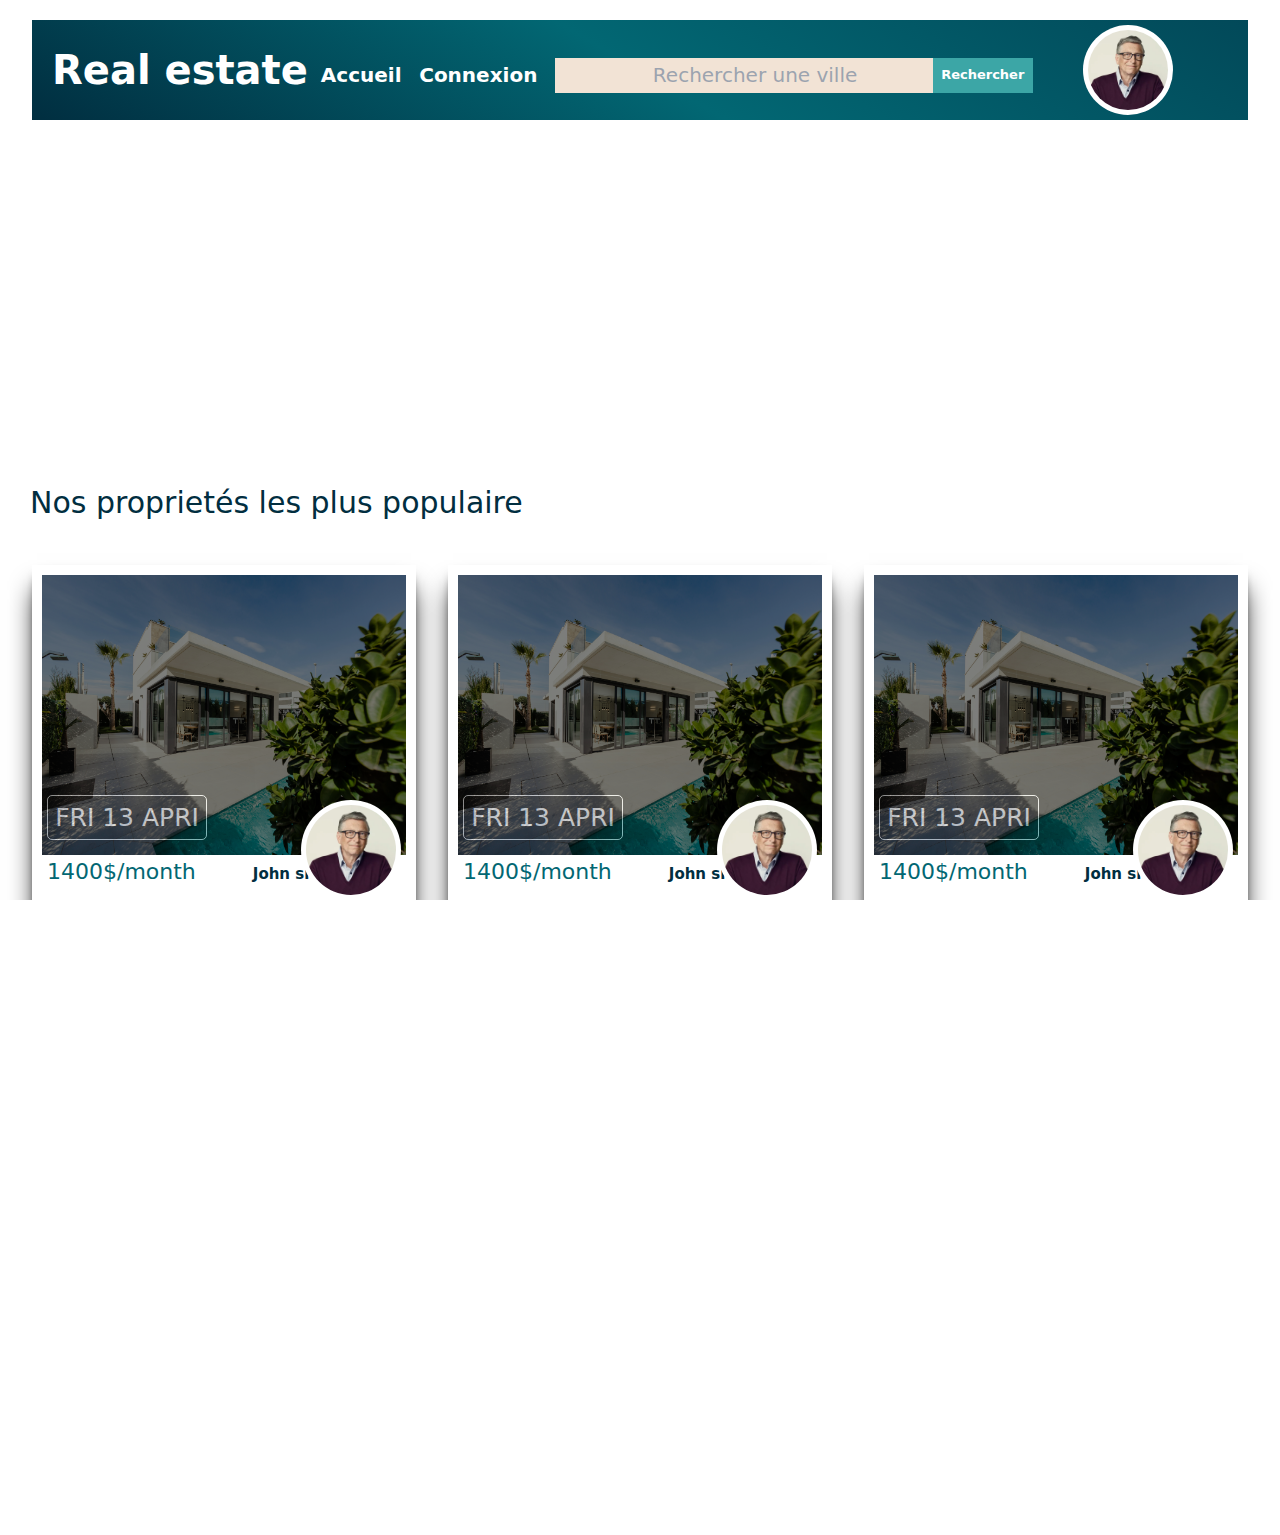
<file: index.html>
<!DOCTYPE html>
<html lang="en">
<head>
    <meta charset="UTF-8">
    <meta name="viewport" content="width=device-width, initial-scale=1.0">
    <link rel="stylesheet" href="style.css">
    <script src="./tailwind/tailwind.config.js"></script>
    <script src="./tailwind/tailwind.js"></script>
    <title>Document</title>
</head>
<body>
    <section class="w-full h-full flex justify-center">
        <div class="w-[95%] h-[10rem]  my-[2rem] fixed z-10" id="b">
            <h1 class="text-[4rem] font-semibold text-[white] absolute mx-[2rem] my-[2rem]">Real estate</h1>
            <div class="w-full h-[9rem]  relative flex  justify-end cursor-pointer my-[-4rem] ">
                <div class="bg-[white] h-[9rem] w-[9rem] mx-[-16.5rem] my-[4.5rem] rounded-[360px]"></div>
                <img src="profile.webp" alt="" class="w-[8rem] h-[8rem] my-[5rem] relative mx-[8rem] rounded-[360px]">
            </div>
            <div class="h-[5rem] w-[60%]  relative top-[2rem] mx-[28rem] flex items-center justify-around">
                <a href="#" class="text-[2rem] font-semibold text-[white]">Accueil</a>
                <a href="#" class="text-[2rem] font-semibold text-[white]">Connexion</a>
                <input type="text" name="search" class="w-[40rem] h-[3.5rem] bg-[#F2E3D5] text-[2rem] text-center placeholder:text-[2rem] " placeholder="Rechercher une ville" id="searchInput">
                <button class="bg-[#3CA6A6] text-[white] w-[10rem] text-[1.3rem] h-[3.5rem] font-semibold -ml-16" type="submit">Rechercher</button>
            </div>
            
        </div>
        
        <!-- <div class="w-[20%] h-[96%] fixed bg-[#F2E3D5] shadow-lg shadow-black my-[1rem]  mx-[2rem]" id="b">
            <div class="w-full h-[9rem]  relative flex  justify-end cursor-pointer my-[1rem]">
                <div class="bg-[white] h-[12rem] w-[12rem] mx-[-19.5rem] my-[3.5rem] rounded-[360px]"></div>
                <img src="profile.webp" alt="" class="w-[11rem] h-[11rem] my-[4rem] relative mx-[8rem] rounded-[360px]">
            </div>
            <div class=" h-[8rem] w-full relative my-[6rem] ">
                <p class="text-center my-[6rem]  mx-[6rem] text-[2rem] font-semibold text-[#012E40]">Henri Rousseau</p>
                <P class="relative top-[-5rem] text-center text-[gray] text-[1.2rem]">Software Developper</P>
            </div>
            
        </div> -->
        <!-- <div class="w-full"> -->

            <!-- <input type="file" name="f" class="mx-[40rem]"> -->
        <!-- </div> -->
    </section>
    <section class="h-[44rem] w-[100%] -[red] my-[-42rem] ">
        <h1 class="text-[3rem] font-medium text-[#012E40] mx-[3rem] my-[-1rem] ">Nos proprietés les plus populaire</h1>
        <div class="w-full h-[50rem]  my-[1rem] flex justify-evenly">
            <div class="bg-[white] h-[40rem] w-[30%] my-[4rem]  shadow-xl shadow-black flex justify-center" id="block" >
                <div class=" h-[70%]  m-[1rem] ">
                    <div class="bg-[black] w-full h-full relative opacity-[50%]">
                        <div class="h-[4.5rem] w-[16rem] relative top-[22rem] mx-[0.5rem] flex items-center justify-center rounded-[5px] border-[1px] border-[white]">
                            <h1 class="text-[2.5rem] text-[white] ">FRI 13 APRI</h1>
                        </div>
                    </div>
                    <img src="webaliser-_TPTXZd9mOo-unsplash.jpg" alt="" class="my-[-28rem] h-full w-full">
                    <div class="w-full h-[9rem]  relative flex my-[19rem] justify-end ">
                        <div class="bg-[white] h-[10rem] w-[10rem] mx-[-10.5rem] my-[3.5rem] rounded-[360px]"></div>
                        <img src="profile.webp" alt="" class="w-[9rem] h-[9rem] my-[4rem] relative mx-[1rem] rounded-[360px]">
                    </div>
                    <div class="w-full h-[6rem]  my-[-19rem]">
                        <h1 class="text-[2.2rem] text-[#026773] mx-[0.5rem]">1400$/month <span class="text-[1.5rem] mx-[5rem] text-[#012E40] font-semibold">John smith</span></h1>
                        <!-- <h1 class="my-[1rem] mx-[1rem]">Situer a Lorem ipsum dolor sit amet consectetur, </h1> -->
                    </div>
                    <div class="w-full h-[4rem]  relative top-[19rem] flex">
                        <button class="text-[white] bg-[#024959] w-full h-full text-[2rem] font-bold">Buy now</button>

                    </div>
                </div>
            </div>
            <div class="bg-[white] h-[40rem] w-[30%] my-[4rem]  shadow-xl shadow-black flex justify-center" id="block">
                <div class=" h-[70%]  m-[1rem] ">
                    <div class="bg-[black] w-full h-full relative opacity-[50%]">
                        <div class="h-[4.5rem] w-[16rem] relative top-[22rem] mx-[0.5rem] flex items-center justify-center rounded-[5px] border-[1px] border-[white]">
                            <h1 class="text-[2.5rem] text-[white]">FRI 13 APRI</h1>
                        </div>
                    </div>
                    <img src="webaliser-_TPTXZd9mOo-unsplash.jpg" alt="" class="my-[-28rem] h-full w-full">
                    <div class="w-full h-[9rem]  relative flex my-[19rem] justify-end ">
                        <div class="bg-[white] h-[10rem] w-[10rem] mx-[-10.5rem] my-[3.5rem] rounded-[360px]"></div>
                        <img src="profile.webp" alt="" class="w-[9rem] h-[9rem] my-[4rem] relative mx-[1rem] rounded-[360px]">
                    </div>
                    <div class="w-full h-[6rem]  my-[-19rem]">
                        <h1 class="text-[2.2rem] text-[#026773] mx-[0.5rem]">1400$/month <span class="text-[1.5rem] mx-[5rem] text-[#012E40] font-semibold">John smith</span></h1>
                        <!-- <h1 class="my-[1rem] mx-[1rem]">Situer a Lorem ipsum dolor sit amet consectetur, </h1> -->
                    </div>
                    <div class="w-full h-[4rem]  relative top-[19rem] flex">
                        <button class="text-[white] bg-[#024959] w-full h-full text-[2rem] font-bold">Buy now</button>

                    </div>
                </div>
            </div>
            <div class="bg-[white] h-[40rem] w-[30%] my-[4rem]  shadow-xl shadow-black flex justify-center" id="block">
                <div class=" h-[70%]  m-[1rem] ">
                    <div class="bg-[black] w-full h-full relative opacity-[50%]">
                        <div class="h-[4.5rem] w-[16rem] relative top-[22rem] mx-[0.5rem] flex items-center justify-center rounded-[5px] border-[1px] border-[white]">
                            <h1 class="text-[2.5rem] text-[white]">FRI 13 APRI</h1>
                        </div>
                    </div>
                    <img src="webaliser-_TPTXZd9mOo-unsplash.jpg" alt="" class="my-[-28rem] h-full w-full">
                    <div class="w-full h-[9rem]  relative flex my-[19rem] justify-end ">
                        <div class="bg-[white] h-[10rem] w-[10rem] mx-[-10.5rem] my-[3.5rem] rounded-[360px]"></div>
                        <img src="profile.webp" alt="" class="w-[9rem] h-[9rem] my-[4rem] relative mx-[1rem] rounded-[360px]">
                    </div>
                    <div class="w-full h-[6rem]  my-[-19rem]">
                        <h1 class="text-[2.2rem] text-[#026773] mx-[0.5rem]">1400$/month <span class="text-[1.5rem] mx-[5rem] text-[#012E40] font-semibold">John smith</span></h1>
                        <!-- <h1 class="my-[1rem] mx-[1rem]">Situer a Lorem ipsum dolor sit amet consectetur, </h1> -->
                    </div>
                    <div class="w-full h-[4rem]  relative top-[19rem] flex">
                        <button class="text-[white] bg-[#024959] w-full h-full text-[2rem] font-bold">Buy now</button>

                    </div>
                </div>
            </div>
        </div>
        <div class="w-full h-[50rem]  my-[rem] flex justify-evenly">
            <div class="bg-[white] h-[40rem] w-[30%] my-[4rem]  shadow-xl shadow-black flex justify-center" id="block">
                <div class=" h-[70%]  m-[1rem] ">
                    <div class="bg-[black] w-full h-full relative opacity-[50%]">
                        <div class="h-[4.5rem] w-[16rem] relative top-[22rem] mx-[0.5rem] flex items-center justify-center rounded-[5px] border-[1px] border-[white]">
                            <h1 class="text-[2.5rem] text-[white]">FRI 13 APRI</h1>
                        </div>
                    </div>
                    <img src="webaliser-_TPTXZd9mOo-unsplash.jpg" alt="" class="my-[-28rem] h-full w-full">
                    <div class="w-full h-[9rem]  relative flex my-[19rem] justify-end ">
                        <div class="bg-[white] h-[10rem] w-[10rem] mx-[-10.5rem] my-[3.5rem] rounded-[360px]"></div>
                        <img src="profile.webp" alt="" class="w-[9rem] h-[9rem] my-[4rem] relative mx-[1rem] rounded-[360px]">
                    </div>
                    <div class="w-full h-[6rem]  my-[-19rem]">
                        <h1 class="text-[2.2rem] text-[#026773] mx-[0.5rem]">1400$/month <span class="text-[1.5rem] mx-[5rem] text-[#012E40] font-semibold">John smith</span></h1>
                        <!-- <h1 class="my-[1rem] mx-[1rem]">Situer a Lorem ipsum dolor sit amet consectetur, </h1> -->
                    </div>
                    <div class="w-full h-[4rem]  relative top-[19rem] flex">
                        <button class="text-[white] bg-[#024959] w-full h-full text-[2rem] font-bold">Buy now</button>

                    </div>
                </div>
            </div>
            <div class="bg-[white] h-[40rem] w-[30%] my-[4rem]  shadow-xl shadow-black flex justify-center" id="block">
                <div class=" h-[70%]  m-[1rem] ">
                    <div class="bg-[black] w-full h-full relative opacity-[50%]">
                        <div class="h-[4.5rem] w-[16rem] relative top-[22rem] mx-[0.5rem] flex items-center justify-center rounded-[5px] border-[1px] border-[white]">
                            <h1 class="text-[2.5rem] text-[white]">FRI 13 APRI</h1>
                        </div>
                    </div>
                    <img src="webaliser-_TPTXZd9mOo-unsplash.jpg" alt="" class="my-[-28rem] h-full w-full">
                    <div class="w-full h-[9rem]  relative flex my-[19rem] justify-end ">
                        <div class="bg-[white] h-[10rem] w-[10rem] mx-[-10.5rem] my-[3.5rem] rounded-[360px]"></div>
                        <img src="profile.webp" alt="" class="w-[9rem] h-[9rem] my-[4rem] relative mx-[1rem] rounded-[360px]">
                    </div>
                    <div class="w-full h-[6rem]  my-[-19rem]">
                        <h1 class="text-[2.2rem] text-[#026773] mx-[0.5rem]">1400$/month <span class="text-[1.5rem] mx-[5rem] text-[#012E40] font-semibold">John smith</span></h1>
                        <!-- <h1 class="my-[1rem] mx-[1rem]">Situer a Lorem ipsum dolor sit amet consectetur, </h1> -->
                    </div>
                    <div class="w-full h-[4rem]  relative top-[19rem] flex">
                        <button class="text-[white] bg-[#024959] w-full h-full text-[2rem] font-bold">Buy now</button>

                    </div>
                </div>
            </div>
            <div class="bg-[white] h-[40rem] w-[30%] my-[4rem]  shadow-xl shadow-black flex justify-center" id="block">
                <div class=" h-[70%]  m-[1rem] ">
                    <div class="bg-[black] w-full h-full relative opacity-[50%]">
                        <div class="h-[4.5rem] w-[16rem] relative top-[22rem] mx-[0.5rem] flex items-center justify-center rounded-[5px] border-[1px] border-[white]">
                            <h1 class="text-[2.5rem] text-[white]">FRI 13 APRI</h1>
                        </div>
                    </div>
                    <img src="webaliser-_TPTXZd9mOo-unsplash.jpg" alt="" class="my-[-28rem] h-full w-full">
                    <div class="w-full h-[9rem]  relative flex my-[19rem] justify-end ">
                        <div class="bg-[white] h-[10rem] w-[10rem] mx-[-10.5rem] my-[3.5rem] rounded-[360px]"></div>
                        <img src="profile.webp" alt="" class="w-[9rem] h-[9rem] my-[4rem] relative mx-[1rem] rounded-[360px]">
                    </div>
                    <div class="w-full h-[6rem]  my-[-19rem]">
                        <h1 class="text-[2.2rem] text-[#026773] mx-[0.5rem]">1400$/month <span class="text-[1.5rem] mx-[5rem] text-[#012E40] font-semibold">John smith</span></h1>
                        <!-- <h1 class="my-[1rem] mx-[1rem]">Situer a Lorem ipsum dolor sit amet consectetur, </h1> -->
                    </div>
                    <div class="w-full h-[4rem]  relative top-[19rem] flex">
                        <button class="text-[white] bg-[#024959] w-full h-full text-[2rem] font-bold">Buy now</button>

                    </div>
                </div>
            </div>
        </div>
        
    </section>
    <script src=""></script>
</body>
</html>
</file>
<file: style.css>
*{
    padding: 0;
    margin: 0;
    padding: 0;
}
body{
    width: 100vw;
    height: 100vh;
    overflow-x: hidden;
    /* background:linear-gradient(30deg,#F2E3D5,white); */
}
html{
    font-size: 10px;
    overflow-x: hidden;
}
#b{
     background: linear-gradient(30deg,#012E40,#026773,#024959);
     
     /* background: linear-gradient(30deg,#F2E3D5,white); */
}
a:hover{
    transform: scale(1.1);
    transition: 1s;
}
#block:hover{
    cursor: pointer;
    transform: scale(1.1);
    transition: 1s;
}
</file>
